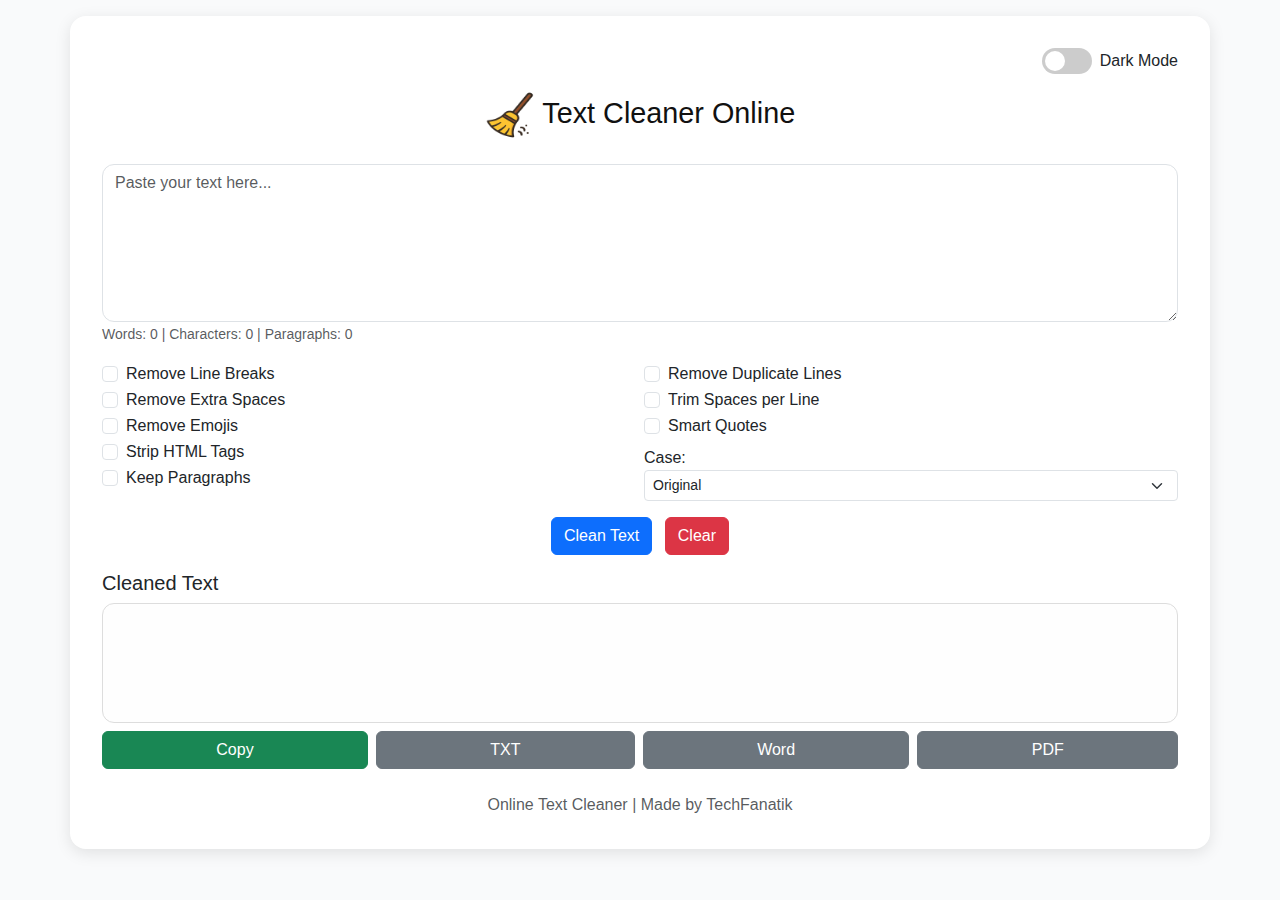
<file: index.html>
<!DOCTYPE html>
<html lang="en">
  <head>
    <meta charset="UTF-8" />
    <meta name="viewport" content="width=device-width, initial-scale=1.0" />
    <!-- Primary Meta Tags -->
    <title>
      Free Online Text Cleaner – Remove Line Breaks, Spaces, HTML, Emojis
    </title>
    <meta
      name="title"
      content="Free Online Text Cleaner – Remove Line Breaks, Spaces, HTML, Emojis"
    />
    <meta
      name="description"
      content="Clean and format your text instantly with our free online text cleaner. Remove line breaks, extra spaces, HTML tags, emojis, fix case styles, and export your cleaned text as TXT, Word, or PDF."
    />

    <!-- Open Graph / Facebook -->
    <meta property="og:type" content="website" />
    <meta property="og:url" content="text-clean-sepia.vercel.app" />
    <meta
      property="og:title"
      content="Free Online Text Cleaner – Remove Line Breaks, Spaces, HTML, Emojis"
    />
    <meta
      property="og:description"
      content="Clean and format your text instantly with our free online text cleaner. Remove line breaks, extra spaces, HTML tags, emojis, fix case styles, and export your cleaned text as TXT, Word, or PDF."
    />
    <meta
      property="og:image"
      content="https://yourdomain.com/assets/favicon.png"
    />

    <!-- Twitter -->
    <meta name="twitter:card" content="summary_large_image" />
    <meta name="twitter:url" content="text-clean-sepia.vercel.app" />
    <meta
      name="twitter:title"
      content="Free Online Text Cleaner – Remove Line Breaks, Spaces, HTML, Emojis"
    />
    <meta
      name="twitter:description"
      content="Clean and format your text instantly with our free online text cleaner. Remove line breaks, extra spaces, HTML tags, emojis, fix case styles, and export your cleaned text as TXT, Word, or PDF."
    />
    <meta
      name="twitter:image"
      content="text-clean-sepia.vercel.app/assets/favicon.png"
    />

    <!-- Bootstrap 5 CDN -->
    <link
      href="https://cdn.jsdelivr.net/npm/bootstrap@5.3.3/dist/css/bootstrap.min.css"
      rel="stylesheet"
    />
    <link rel="stylesheet" href="styles.css" />
  </head>

  <body>
    <div class="container container-box">
      <!-- Dark Mode Toggle -->
      <div class="d-flex justify-content-end align-items-center mb-3">
        <label class="switch me-2">
          <input type="checkbox" id="darkMode" onchange="toggleDarkMode()" />
          <span class="slider"></span>
        </label>
        <span>Dark Mode</span>
      </div>

      <h1 class="text-center mb-4">
        <img class="logo" src="assets/logo.png" /> Text Cleaner Online
      </h1>

      <!-- Input -->
      <div class="mb-3">
        <textarea
          id="inputText"
          class="form-control"
          rows="6"
          placeholder="Paste your text here..."
        ></textarea>
        <small id="stats" class="text-muted"
          >Words: 0 | Characters: 0 | Paragraphs: 0</small
        >
      </div>

      <!-- Options -->
      <div class="row g-2 mb-3">
        <div class="col-md-6">
          <div class="form-check">
            <input
              class="form-check-input"
              type="checkbox"
              id="removeLineBreaks"
            />
            <label class="form-check-label" for="removeLineBreaks"
              >Remove Line Breaks</label
            >
          </div>
          <div class="form-check">
            <input class="form-check-input" type="checkbox" id="removeSpaces" />
            <label class="form-check-label" for="removeSpaces"
              >Remove Extra Spaces</label
            >
          </div>
          <div class="form-check">
            <input class="form-check-input" type="checkbox" id="removeEmojis" />
            <label class="form-check-label" for="removeEmojis"
              >Remove Emojis</label
            >
          </div>
          <div class="form-check">
            <input class="form-check-input" type="checkbox" id="removeHTML" />
            <label class="form-check-label" for="removeHTML"
              >Strip HTML Tags</label
            >
          </div>
          <div class="form-check">
            <input
              class="form-check-input"
              type="checkbox"
              id="keepParagraphs"
            />
            <label class="form-check-label" for="keepParagraphs"
              >Keep Paragraphs</label
            >
          </div>
        </div>
        <div class="col-md-6">
          <div class="form-check">
            <input
              class="form-check-input"
              type="checkbox"
              id="removeDuplicates"
            />
            <label class="form-check-label" for="removeDuplicates"
              >Remove Duplicate Lines</label
            >
          </div>
          <div class="form-check">
            <input class="form-check-input" type="checkbox" id="trimLines" />
            <label class="form-check-label" for="trimLines"
              >Trim Spaces per Line</label
            >
          </div>
          <div class="form-check">
            <input class="form-check-input" type="checkbox" id="smartQuotes" />
            <label class="form-check-label" for="smartQuotes"
              >Smart Quotes</label
            >
          </div>
          <div class="form-group mt-2">
            <label for="caseOption">Case:</label>
            <select id="caseOption" class="form-select form-select-sm">
              <option value="original">Original</option>
              <option value="upper">UPPERCASE</option>
              <option value="lower">lowercase</option>
              <option value="title">Title Case</option>
              <option value="sentence">Sentence case</option>
            </select>
          </div>
        </div>
      </div>

      <!-- Buttons -->
      <div class="text-center mb-3">
        <button class="btn btn-primary me-2" onclick="cleanText()">
          Clean Text
        </button>
        <button class="btn btn-danger" onclick="clearText()">Clear</button>
      </div>

      <!-- Output -->
      <div class="mb-3">
        <h5>Cleaned Text</h5>
        <div id="outputBox" class="output-box"></div>
        <div class="d-flex flex-wrap gap-2 mt-2">
          <button class="btn btn-success flex-fill" onclick="copyText()">
            Copy
          </button>
          <button class="btn btn-secondary flex-fill" onclick="downloadText()">
            TXT
          </button>
          <button class="btn btn-secondary flex-fill" onclick="downloadWord()">
            Word
          </button>
          <button class="btn btn-secondary flex-fill" onclick="downloadPDF()">
            PDF
          </button>
        </div>
      </div>

      <footer class="text-center mt-4 text-muted">
        Online Text Cleaner | Made by TechFanatik
      </footer>
    </div>
  </body>
  <script src="main.js" defer></script>
</html>
</file>
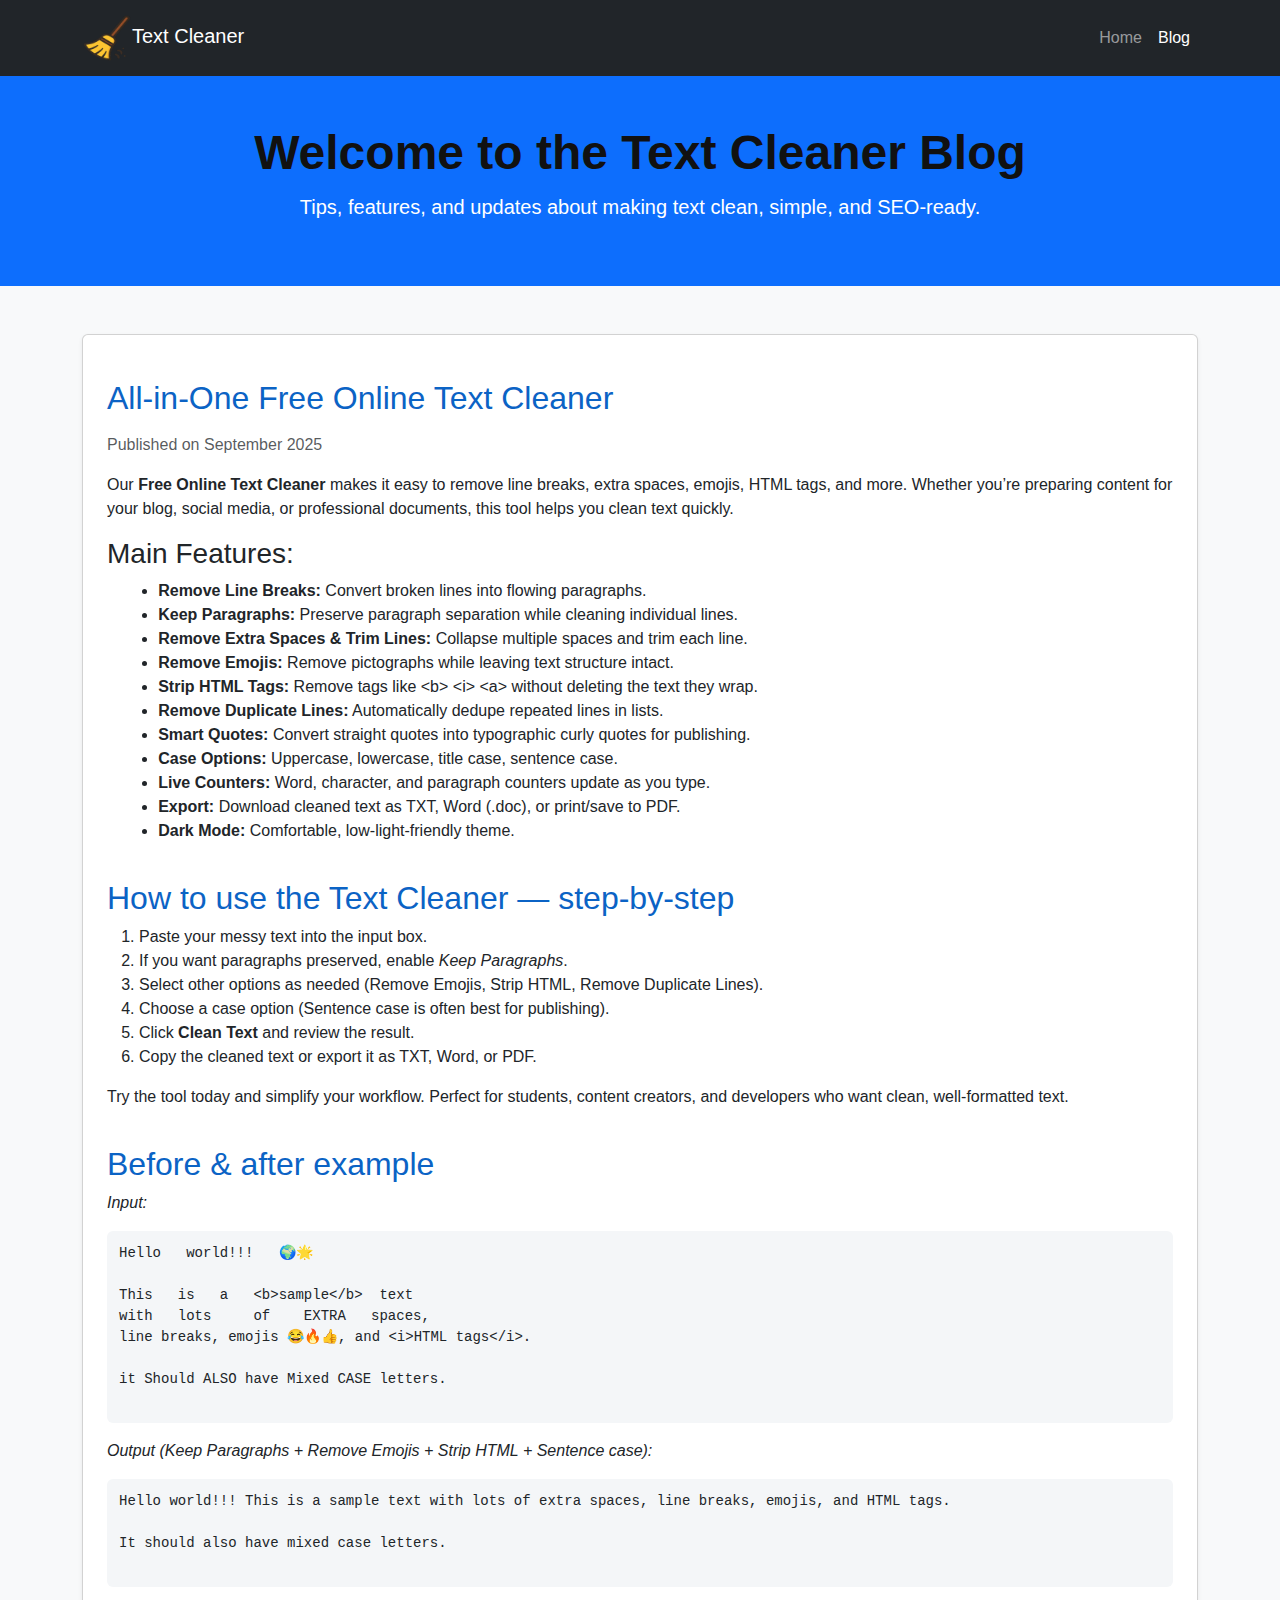
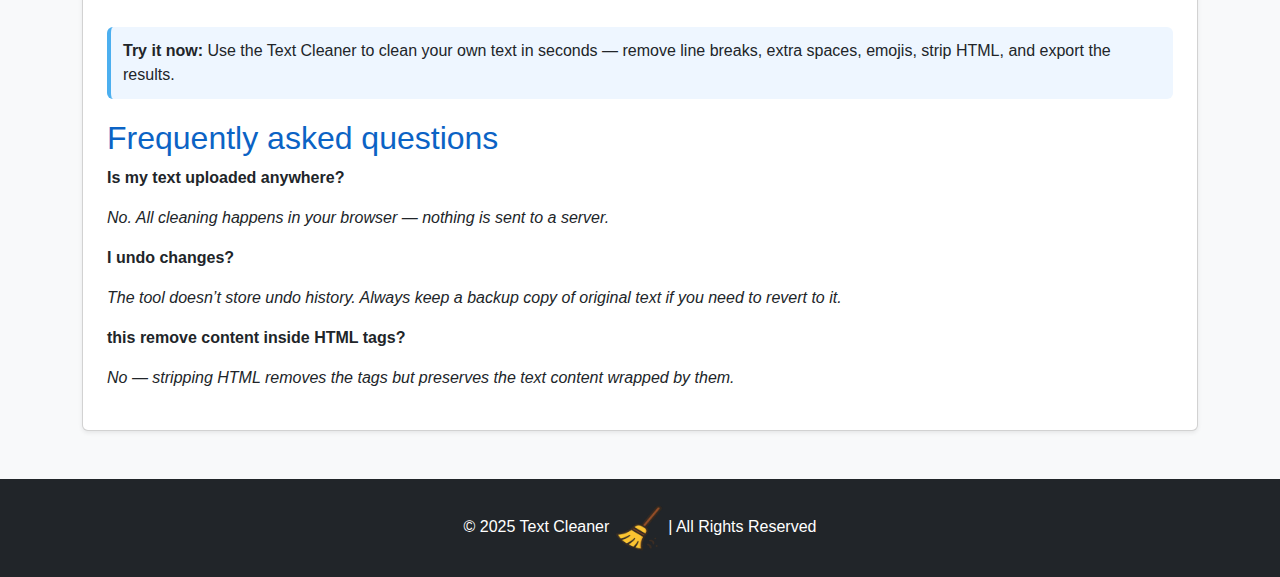
<file: blog/clean-messy-text.html>
<!DOCTYPE html>
<html lang="en">
  <head>
    <meta charset="UTF-8" />
    <meta name="viewport" content="width=device-width, initial-scale=1" />
    <title>
      How to Clean Messy Text Online — Remove Line Breaks, Extra Spaces, Emojis
      & More
    </title>
    <meta
      name="description"
      content="Clean messy text instantly with our free online Text Cleaner. Remove line breaks, extra spaces, HTML tags, emojis, fix case styles, and export your cleaned text as TXT, Word, or PDF."
    />
    <meta
      name="keywords"
      content="clean text online, remove line breaks, remove emojis, strip HTML, remove extra spaces, duplicate lines, smart quotes, text cleaner"
    />

    <!-- Open Graph -->
    <meta property="og:type" content="article" />
    <meta
      property="og:title"
      content="How to Clean Messy Text Online — Remove Line Breaks, Extra Spaces, Emojis & More"
    />
    <meta
      property="og:description"
      content="Clean messy text instantly with our free online Text Cleaner. Remove line breaks, extra spaces, HTML tags, emojis, fix case styles, and export your cleaned text as TXT, Word, or PDF."
    />
    <meta property="og:image" content="https://YOUR_DOMAIN/YOUR_OG_IMAGE_URL" />
    <meta
      property="og:url"
      content="https://YOUR_DOMAIN/blog/clean-messy-text.html"
    />

    <!-- Twitter -->
    <meta name="twitter:card" content="summary_large_image" />
    <meta
      name="twitter:title"
      content="How to Clean Messy Text Online — Remove Line Breaks, Extra Spaces, Emojis & More"
    />
    <meta
      name="twitter:description"
      content="Clean messy text instantly with our free online Text Cleaner. Remove line breaks, extra spaces, HTML tags, emojis, fix case styles, and export your cleaned text as TXT, Word, or PDF."
    />
    <meta
      name="twitter:image"
      content="https://YOUR_DOMAIN/YOUR_OG_IMAGE_URL"
    />
    <link
      href="https://cdn.jsdelivr.net/npm/bootstrap@5.3.2/dist/css/bootstrap.min.css"
      rel="stylesheet"
    />
    <link rel="icon" type="image/png" href="../assets/favicon.png" />
    <link rel="stylesheet" href="../styles.css" />
  </head>
  <body class="bg-light">
    <!-- Navbar -->
    <nav class="navbar navbar-expand-lg navbar-dark bg-dark sticky-top">
      <div class="container">
        <a class="navbar-brand" href="../index.html"
          ><img class="logo" src="../assets/logo.png" />Text Cleaner
        </a>
        <button
          class="navbar-toggler"
          type="button"
          data-bs-toggle="collapse"
          data-bs-target="#navbarNav"
          aria-controls="navbarNav"
          aria-expanded="false"
          aria-label="Toggle navigation"
        >
          <span class="navbar-toggler-icon"></span>
        </button>

        <div class="collapse navbar-collapse" id="navbarNav">
          <ul class="navbar-nav ms-auto">
            <li class="nav-item">
              <a class="nav-link" href="../index.html">Home</a>
            </li>
            <li class="nav-item">
              <a
                class="nav-link active"
                aria-current="page"
                href="clean-messy-text.html"
                >Blog</a
              >
            </li>
          </ul>
        </div>
      </div>
    </nav>

    <!-- Blog Header -->
    <header class="py-5 bg-primary text-white text-center">
      <div class="container">
        <h1 class="display-5 fw-bold">Welcome to the Text Cleaner Blog</h1>
        <p class="lead">
          Tips, features, and updates about making text clean, simple, and
          SEO-ready.
        </p>
      </div>
    </header>

    <!-- Blog Content -->
    <main class="container my-5">
      <article class="card shadow-sm p-4 mb-5">
        <h2 class="mb-3">All-in-One Free Online Text Cleaner</h2>
        <p class="text-muted">Published on September 2025</p>
        <p>
          Our <strong>Free Online Text Cleaner</strong> makes it easy to remove
          line breaks, extra spaces, emojis, HTML tags, and more. Whether you’re
          preparing content for your blog, social media, or professional
          documents, this tool helps you clean text quickly.
        </p>
        <h3>Main Features:</h3>
        <ul>
          <li>
            <strong>Remove Line Breaks:</strong> Convert broken lines into
            flowing paragraphs.
          </li>
          <li>
            <strong>Keep Paragraphs:</strong> Preserve paragraph separation
            while cleaning individual lines.
          </li>
          <li>
            <strong>Remove Extra Spaces & Trim Lines:</strong> Collapse multiple
            spaces and trim each line.
          </li>
          <li>
            <strong>Remove Emojis:</strong> Remove pictographs while leaving
            text structure intact.
          </li>
          <li>
            <strong>Strip HTML Tags:</strong> Remove tags like &lt;b&gt;
            &lt;i&gt; &lt;a&gt; without deleting the text they wrap.
          </li>
          <li>
            <strong>Remove Duplicate Lines:</strong> Automatically dedupe
            repeated lines in lists.
          </li>
          <li>
            <strong>Smart Quotes:</strong> Convert straight quotes into
            typographic curly quotes for publishing.
          </li>
          <li>
            <strong>Case Options:</strong> Uppercase, lowercase, title case,
            sentence case.
          </li>
          <li>
            <strong>Live Counters:</strong> Word, character, and paragraph
            counters update as you type.
          </li>
          <li>
            <strong>Export:</strong> Download cleaned text as TXT, Word (.doc),
            or print/save to PDF.
          </li>
          <li>
            <strong>Dark Mode:</strong> Comfortable, low-light-friendly theme.
          </li>
        </ul>
        <h2>How to use the Text Cleaner — step-by-step</h2>
        <ol>
          <li>Paste your messy text into the input box.</li>
          <li>
            If you want paragraphs preserved, enable <em>Keep Paragraphs</em>.
          </li>
          <li>
            Select other options as needed (Remove Emojis, Strip HTML, Remove
            Duplicate Lines).
          </li>
          <li>
            Choose a case option (Sentence case is often best for publishing).
          </li>
          <li>Click <strong>Clean Text</strong> and review the result.</li>
          <li>Copy the cleaned text or export it as TXT, Word, or PDF.</li>
        </ol>
        <p>
          Try the tool today and simplify your workflow. Perfect for students,
          content creators, and developers who want clean, well-formatted text.
        </p>
        <h2>Before & after example</h2>
        <p><em>Input:</em></p>
        <pre>
Hello   world!!!   🌍🌟  

This   is   a   &lt;b&gt;sample&lt;/b&gt;  text
with   lots     of    EXTRA   spaces,
line breaks, emojis 😂🔥👍, and &lt;i&gt;HTML tags&lt;/i&gt;.

it Should ALSO have Mixed CASE letters.
    </pre
        >

        <p>
          <em
            >Output (Keep Paragraphs + Remove Emojis + Strip HTML + Sentence
            case):</em
          >
        </p>
        <pre>
Hello world!!! This is a sample text with lots of extra spaces, line breaks, emojis, and HTML tags.

It should also have mixed case letters.
    </pre
        >

        <div class="cta">
          <strong>Try it now:</strong> Use the Text Cleaner to clean your own
          text in seconds — remove line breaks, extra spaces, emojis, strip
          HTML, and export the results.
        </div>

        <h2>Frequently asked questions</h2>
        <p><strong>Is my text uploaded anywhere?</strong></p>
        <p class="italic-text">
          No. All cleaning happens in your browser — nothing is sent to a
          server.
        </p>

        <p><strong> I undo changes?</strong></p>
        <p class="italic-text">
          The tool doesn’t store undo history. Always keep a backup copy of
          original text if you need to revert to it.
        </p>

        <p><strong> this remove content inside HTML tags?</strong></p>
        <p class="italic-text">
          No — stripping HTML removes the tags but preserves the text content
          wrapped by them.
        </p>
      </article>
    </main>

    <!-- Footer -->
    <footer class="bg-dark text-white text-center py-4 mt-5">
      <div class="container">
        <p class="mb-0">
          &copy; 2025 Text Cleaner
          <img class="logo" src="../assets/logo.png" /> | All Rights Reserved
        </p>
      </div>
    </footer>

    <script src="https://cdn.jsdelivr.net/npm/bootstrap@5.3.2/dist/js/bootstrap.bundle.min.js"></script>
  </body>
</html>
</file>
<file: styles.css>
body {
        font-family: "Segoe UI", Tahoma, Geneva, Verdana, sans-serif;
        background: #f9fafb;
      }

      .container-box {
        background: #fff;
        border-radius: 16px;
        padding: 2rem;
        margin: 1rem auto;
        box-shadow: 0 4px 16px rgba(0, 0, 0, 0.1);
      }

      textarea {
        border-radius: 12px !important;
        resize: vertical;
      }

      .logo{
        width: 50px;
        height: 50px;
      }

      .output-box {
        border: 1px solid #ddd;
        border-radius: 12px;
        min-height: 120px;
        padding: 1rem;
        background: #fefefe;
        white-space: pre-wrap;
      }

      /* Dark mode */
      body.dark {
        background: #1e1e1e;
        color: #eee;
      }

      body.dark .container-box {
        background: #2c2c2c;
        color: #eee;
      }

      body.dark textarea,
      body.dark .output-box {
        background: #333;
        color: #fff;
        border-color: #555;
      }

      /* Toggle switch */
      .switch {
        position: relative;
        display: inline-block;
        width: 50px;
        height: 26px;
      }

      .switch input {
        opacity: 0;
        width: 0;
        height: 0;
      }

      .slider {
        position: absolute;
        cursor: pointer;
        top: 0;
        left: 0;
        right: 0;
        bottom: 0;
        background-color: #ccc;
        transition: 0.4s;
        border-radius: 34px;
      }

      .slider:before {
        position: absolute;
        content: "";
        height: 20px;
        width: 20px;
        left: 3px;
        bottom: 3px;
        background-color: white;
        transition: 0.4s;
        border-radius: 50%;
      }

      .switch input:checked + .slider {
        background-color: #4caf50;
      }

      .switch input:checked + .slider:before {
        transform: translateX(24px);
      }

      h1 { font-size:1.8rem; margin-bottom:10px; color:#111; }
    .meta { color:#666; font-size:0.9rem; margin-bottom:18px; }
    img.hero { width:100%; border-radius:8px; margin-bottom:16px; }
    h2 { margin-top:20px; color:#0b63c5; }
    pre { background:#f4f6f8; padding:12px; border-radius:6px; overflow:auto; }
    ul { margin-left:1.2rem; }
    .cta { margin-top:24px; padding:12px; background:#eef6ff; border-left:4px solid #4cafef; border-radius:6px; }
    footer.blog-foot { margin-top:32px; color:#666; font-size:0.9rem; }

  .italic-text {
  font-style: italic;
}
</file>
